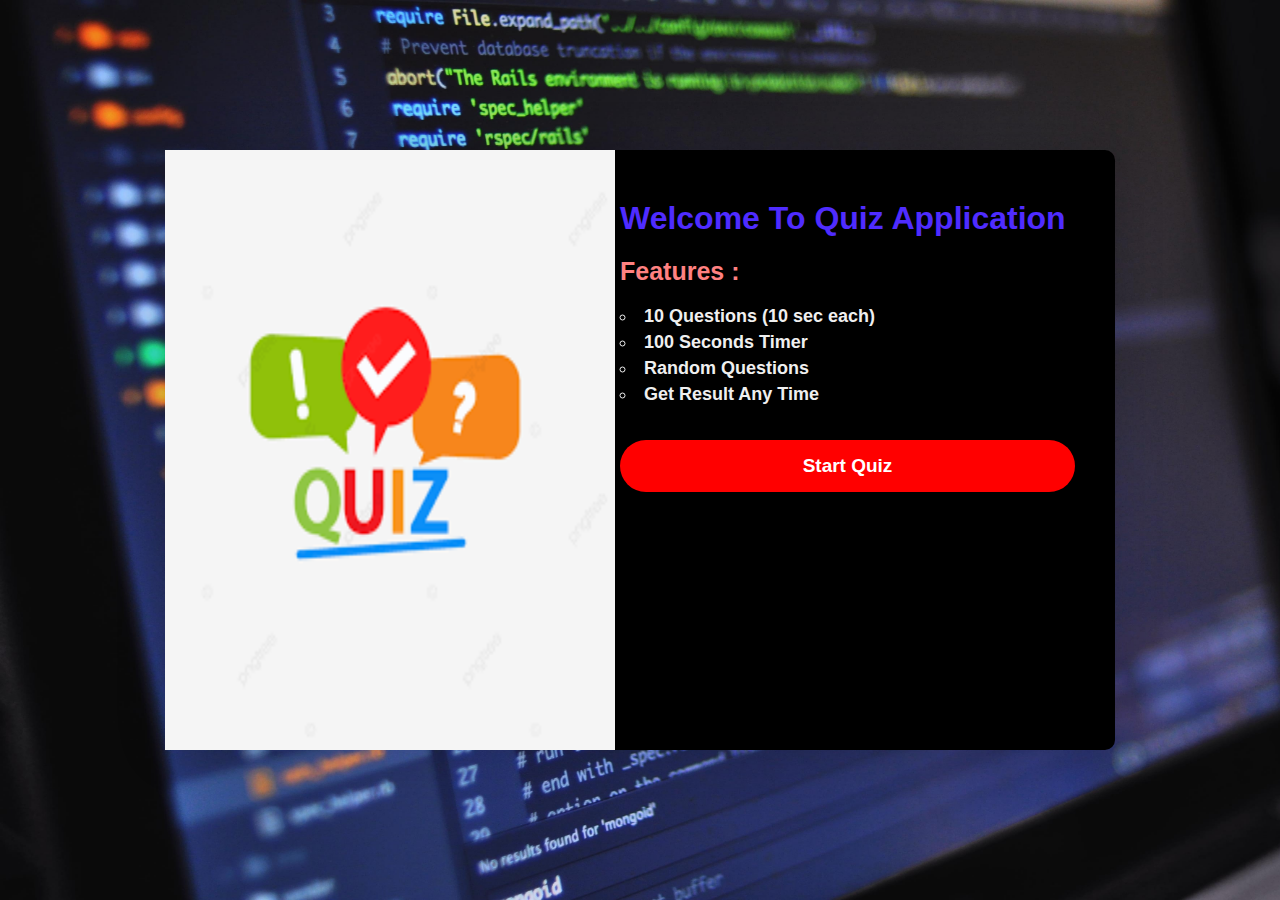
<file: Quiz Application  2/index.html>
<!DOCTYPE html>
<html lang="en">
    <head>
        <title>Quiz Application</title>
        <link rel="stylesheet" href="style.css"/>
    </head>
    <body>

        <div class="container">
            <div class="leftSide">
                <img src="image2.png" alt="quiz logo" class="tilt"/>
            </div>

            <div class="rightSide">
                <h1>Welcome To Quiz Application</h1>
                <h2>Features :</h2>
                <ul>
                    <li>10 Questions (10 sec each)</li>
                    <li>100 Seconds Timer</li>
                    <li>Random Questions</li>
                    <li>Get Result Any Time</li>
                </ul>

                <a href="questions.html">Start Quiz</a>
            </div>
        </div>
    </body>

    <script src="JS/jquery.min.js"></script>
    <script src="JS/quiz.js"></script>
    <script src="JS/script.js"></script>

</html>
</file>
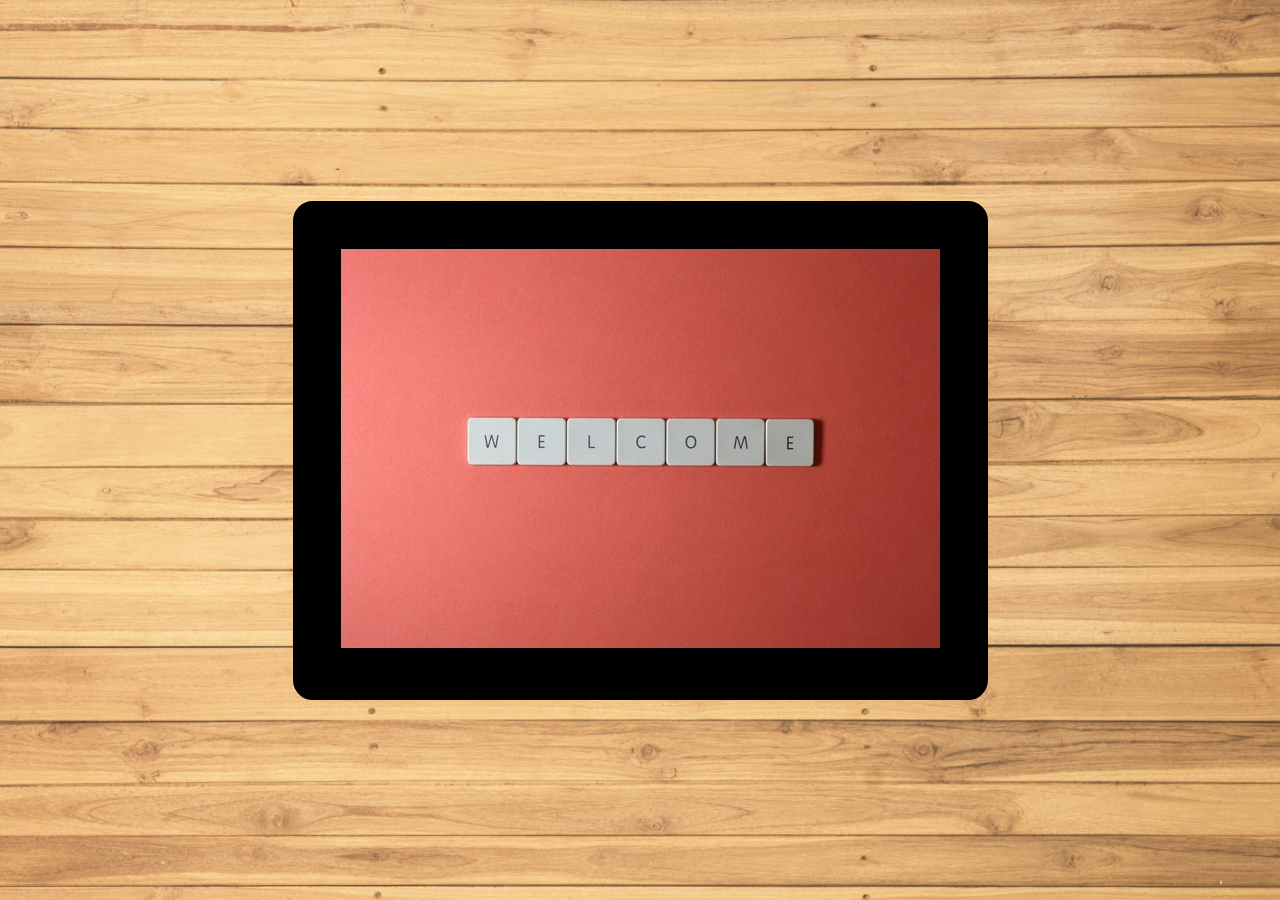
<file: Login Authentication 1/welcome.html>
<!DOCTYPE html>
<html lang="en">
<head>
    <meta charset="UTF-8">
    <meta http-equiv="X-UA-Compatible" content="IE=edge">
    <meta name="viewport" content="width=device-width, initial-scale=1.0">
    <title>Welcome</title>
    <link rel="stylesheet" href="style.css">
</head>
<body>
    <div class="container">
        <img src="image2.jpg">
    </div>
</body>
</html>
</file>
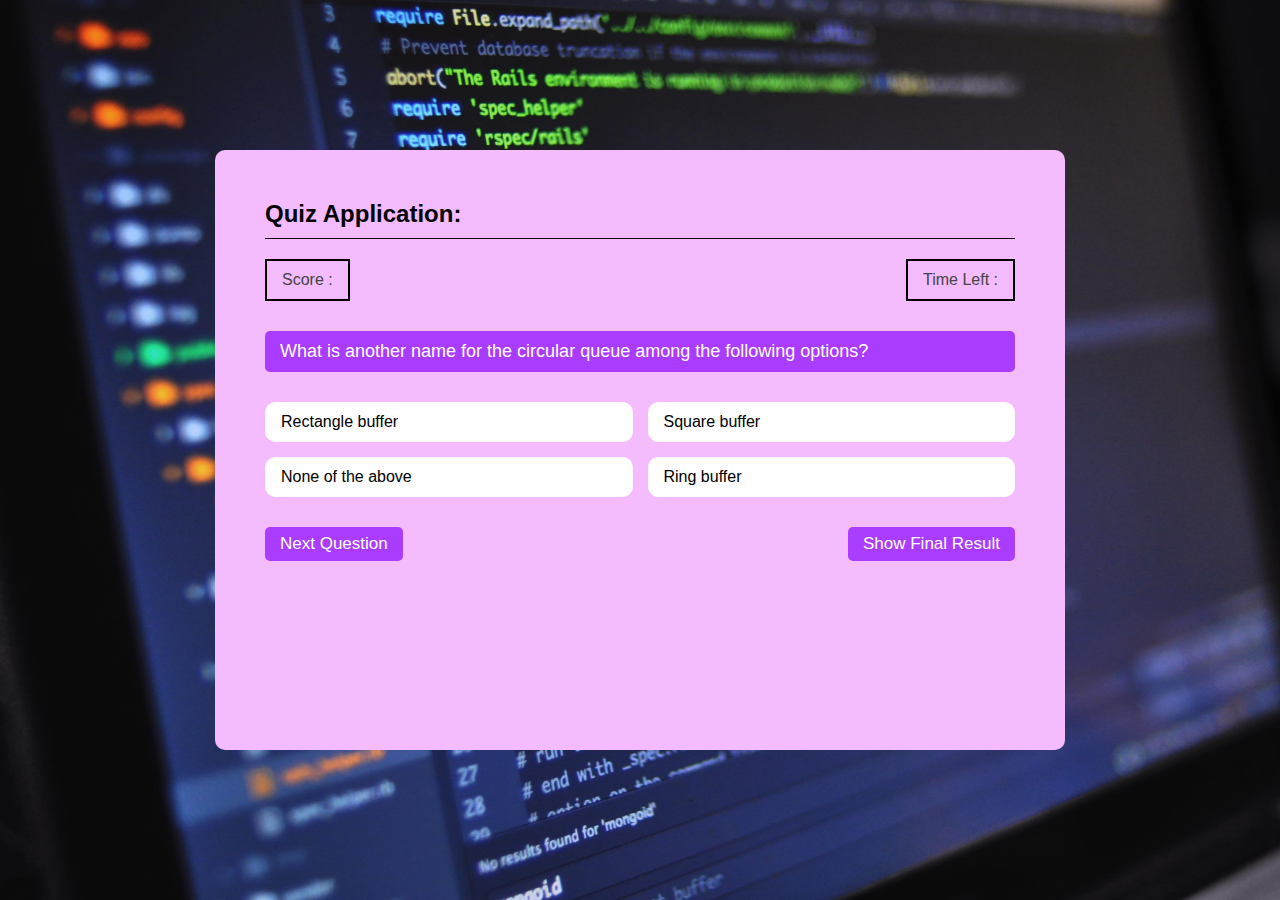
<file: Quiz Application  2/questions.html>
<!DOCTYPE html>
<html lang="en">
    <head>
        <title>Quiz Application</title>
        <link rel="stylesheet" href="style.css"/>
    </head>
    <body>
        <div class="box" id="questionScreen">
            <div class="title">
                Quiz Application:
            </div>
            <div class="header">
                <div class="scoreBox">Score : <span></span></div>
                    <div class="timerBox">Time Left : <span></span></div>
            </div>
            <div class="questionBox">
                What does CSS stand for?
            </div>
            <div class="optionBox">
                <span onclick="checkAnswer(this)" data-opt="1"></span>
                <span onclick="checkAnswer(this)" data-opt="2"></span>
                <span onclick="checkAnswer(this)" data-opt="3"></span>
                <span onclick="checkAnswer(this)" data-opt="4"></span>
            </div>

            <div class="footer">
                <button onclick="showNext()">
                    Next Question
                </button>
                <button onclick="showResult(1)">
                    Show Final Result
                </button>
            </div>
        </div>
        <div class="box" id="resultScreen" style="display: none;">
            <div class="title">
                Quiz Result
            </div>
            <div class="resultBox">
                <label>Questions :</label>
                <span id="totalQuestion">10</span>
                <label>Attempt :</label>
                <span id="attemptQuestion">0</span>
                <label>Correct :</label>
                <span id="correctAnswers">0</span>
                <label>Wrong :</label>
                <span id="wrongAnswers">0</span>
            </div>
            <div class="buttonBox">
                <a href="main.html">Start Quiz Again</a>
            </div>
        </div>
    </body>
    <script src="JS/jquery.min.js"></script>
    <script src="JS/quiz.js"></script>
    <script src="JS/script.js"></script>
</html>
</file>
<file: Quiz Application  2/style.css>
/*Main Page CSS*/
*{
    margin: 0;
    padding: 0;
    box-sizing: border-box;
}
body{
    font-family: 'Franklin Gothic Medium', 'Arial Narrow', Arial, sans-serif;
    background-image: url("image.jpg"); 
    background-size: 1550px 900px;
    background-repeat: no-repeat;
    display: flex;
    align-items: center;
    justify-content: center;
    min-height: 100vh;
}
.container{
    width: 950px;
    background-color: #000000;
    box-shadow: 0 0 50px 0 rgba(0, 0, 0, 0.2);
    height: 600px;
    min-height: 350px;
    display: flex;
    border-radius: 10px;
    padding-right: 40px;
}
.leftSide,
.rightSide{
    width: 50%;
}
.leftSide img{
    height: 600px;
    width: 450px;
}
.rightSide h1{
    font-size: 32px;
    color: #4f2cff;
    margin-top: 50px;
}
.rightSide h2{
    color: #ff8181;
    margin: 20px auto 10px;
    font-size: 25px;
}
.rightSide ul{
    color: #efefef;
    margin: 20px auto 10px;
    font-size: 18px;
    font-weight: 600;
    list-style-type: circle;
    list-style-position: inside;
}
.rightSide ul li{
    margin-top: 5px;
}
.rightSide a{
    background-color: #ff0000;
    border-radius: 100px;
    color: #fff;
    font-weight: 600;
    width: 100%;
    display: inline-block;
    text-align: center;
    padding: 15px 0;
    margin-top: 25px;
    font-size: 19px;
    text-decoration: none;
    outline: none;
}
/*Questions Page CSS*/
.box{
    background-color: #f5bbff;
    border-radius: 10px;
    min-height: 600px;
    width: 850px;  
    padding: 50px; 
}
.title{
    border-bottom: 1px solid #000000;
    color: #000000;
    padding-bottom: 10px;
    margin-bottom: 20px;
    font-weight: 600;
    font-size: 24px;
}
.header{
    margin-bottom: 30px;
    display: flex;
    justify-content: space-between;
}
.scoreBox,
.timerBox{
    padding: 10px 15px;
    border: 2px solid #000000;
    color: #444;
}
.questionBox{
    background-color: #aa3cff;
    color: #fff;
    border-radius: 5px;
    padding: 10px 15px;
    font-size: 18px;
}
.optionBox{
    display: grid;
    grid-template-columns: 1fr 1fr;
    margin: 30px 0;
    grid-gap: 15px;
}
.optionBox span{
    background-color: #ffffff;
    border-radius: 10px;
    color: #000000;
    border: 1px solid #fffafa;
    padding: 10px 15px;
}
.footer{
    display: flex;
    justify-content: space-between;
}
.footer button{
    background-color: #aa3cff;
    border-radius: 5px;
    padding: 7px 15px;
    color: #fff;
    border: 0;
    outline: none;
    font-size: 17px;
}
.resultBox{
    margin-bottom: 30px;
    display: grid;
    grid-template-columns: 1fr 1fr;
    grid-row-gap: 15px;
    font-size: 20px;
}
.resultBox *:nth-child(odd){
    text-align: right;
}
.resultBox span{
    font-weight: 600;
}
.buttonBox{
    border-top: 1px solid #444;
    text-align: center;
}
.buttonBox a{
    background-color: #ffff00;
    border-radius: 50px;
    border: 0;
    text-decoration: none;
    color: #000000;
    outline: none;
    padding: 7px 15px;
    margin-top: 30px;
    display: inline-block;
}
.optionBox span.right{
    background-color: #00ab00;
    border-color: #00ab00;
    color: #fff;
}
.optionBox span.wrong{
    background-color: #ff3b0e;
    border-color: #ff3b0e;
    color: #fff;
}
</file>
<file: Login Authentication 1/style.css>
*{
    margin: 0;
    padding: 0;
    box-sizing: border-box;
    font-family: 'Lucida Sans', 'Lucida Sans Regular', 'Lucida Grande', 'Lucida Sans Unicode', Geneva, Verdana, sans-serif;
}
body{
    display: flex;
    justify-content: center;
    align-items: center;
    min-height: 100vh;
    background-image: url(back.jpg);
    background-repeat: no-repeat;
    background-size: cover;
}
.container{
    padding: 40px;
    border: 8px solid rgb(0, 0, 0);
    background: rgb(0, 0, 0);
    border-radius: 20px;

}
.container .form{
    display: flex;
    justify-content: center;
    align-items: center;
    flex-direction: column;
    gap: 25px;
}
.container .form.signin,
.container.signinForm .form.signup{
    display: none;
}
.container.signinForm .form.signin{
    display: flex;
}
.container .form h2 {
    color: #ff2525;
    font-weight: 500;
    letter-spacing: 0.1em;
}
.container h1{
    color: #ffffff;
    font-size: 50px;
    font-weight: 500;
    letter-spacing: 0.1em;
}
.container .form .inputbox{
    position: relative;
    width: 300px;
}
.container .form .inputbox input{
    padding: 12px 10px 12px 48px;
    border: none;
    width: 100%;
    background: #223243;
    border: 1px solid rgba(0, 0, 0, 0.1);
    color: #fff;
    font-weight: 300;
    border-radius: 25px;
    font-size: 1em;
    box-shadow: -5px -5px 15px rgba(255, 255, 255, 0.1),
    5px 5px 15px rgba(0, 0, 0, 0.35);
    transition: 0.5s;
    /*outline: none;*/
}
.container .form .inputbox input:valid,
.container .form .inputbox input:focus{
    border: 1px solid #FEE715FF;
}
.container .form .inputbox i.icon{
    position:absolute;
    top: 15px;
    left: 16px;
    width: 25px;
    padding: 2px 0;
    padding-right: 8px;
    color: #FEE715FF;
    border-right: 1px solid #FEE715FF;
}
.togglepassword{
    position: absolute;
    top: 15px;
    right: 20px;
    width: 25px;
    color: #FEE715FF; 
    cursor: pointer;
}
.container .form .inputbox input[type="submit"]{
    background: #FEE715FF;
    color: #223243;
    padding: 10px 0;
    font-weight: 500;
    cursor: pointer;
    box-shadow: -5px -5px 15px rgba(255, 255, 255, 0.1),
    5px 5px 15px rgba(0, 0, 0, 0.35),
    inset -5px -5px 15px rgba(255, 255, 255, 0.1),
    inset 5px 5px 15px rgba(0, 0, 0, 0.35);
}
 
.container .form p{
    color: rgba(255, 255, 255, 0.5);
    font-size: 1em;
    font-weight: 300;
}
.container .form p a{
    font-weight: 500;
    color: #fff;
    text-decoration: none;
}
.container .form p a:hover{
    color: #ff0000;
}
.footer {
    margin-top: 600px;
   position: absolute;
    font-size: 5;
    padding: 2px;
    text-align: center;
    color: #ffffff;
    background: #191818;
}
</file>
